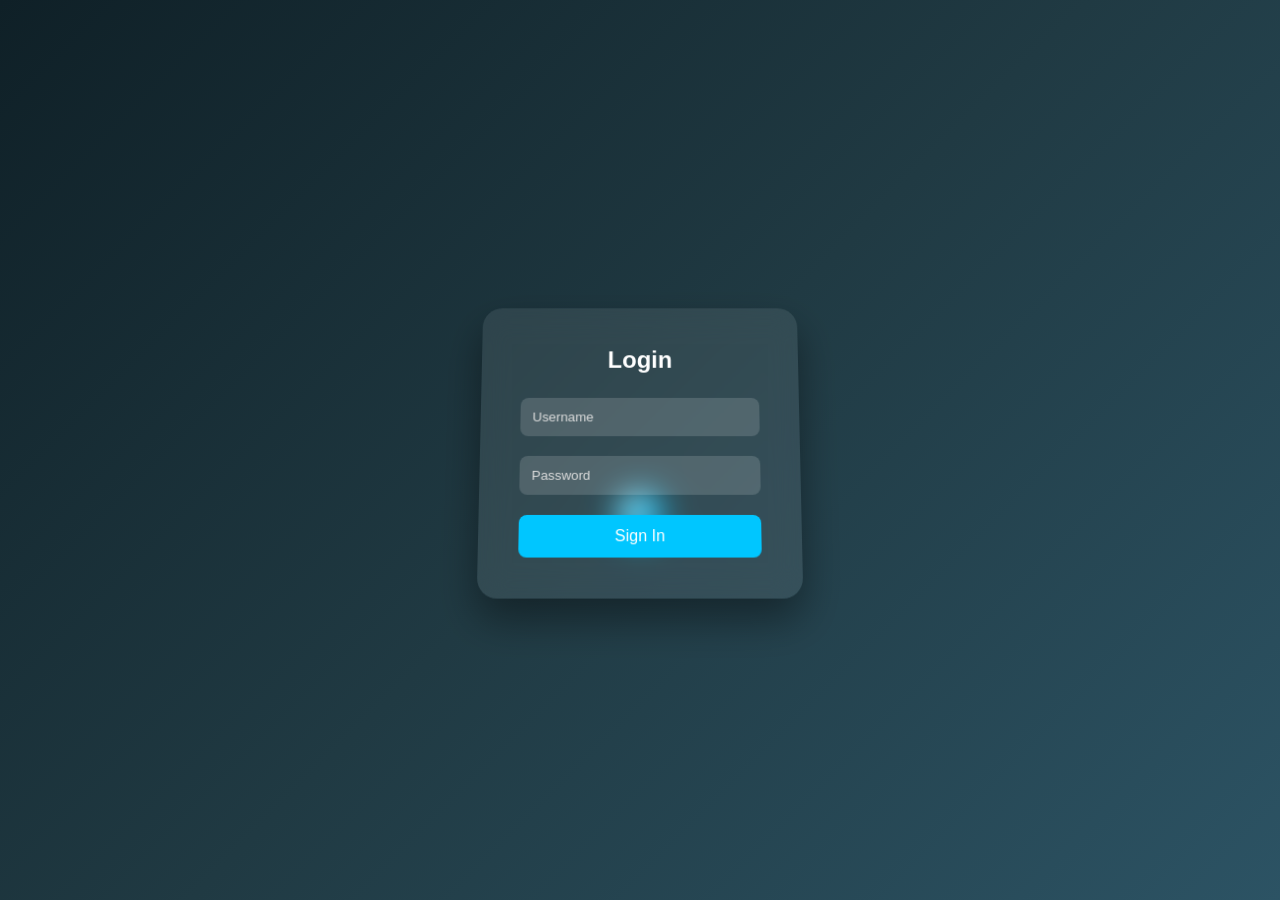
<file: login_page_02/index.html>
<!DOCTYPE html>
<html lang="en">
<head>
<meta charset="UTF-8">
<meta name="viewport" content="width=device-width, initial-scale=1.0">
<title>3D Water Login</title>

<style>
*{
    margin:0;
    padding:0;
    box-sizing:border-box;
    font-family:Segoe UI, sans-serif;
}

body{
    height:100vh;
    background:linear-gradient(135deg,#0f2027,#203a43,#2c5364);
    overflow:hidden;
    display:flex;
    justify-content:center;
    align-items:center;
}

/* 3D Login Card */
.login-box{
    width:320px;
    padding:40px;
    background:rgba(255,255,255,0.08);
    backdrop-filter:blur(15px);
    border-radius:20px;
    box-shadow:0 20px 40px rgba(0,0,0,0.4);
    transform:perspective(1000px) rotateX(8deg);
    transition:0.4s;
    z-index:2;
}

.login-box:hover{
    transform:perspective(1000px) rotateX(0deg) scale(1.03);
}

.login-box h2{
    color:white;
    text-align:center;
    margin-bottom:25px;
}

.input-box{
    margin-bottom:20px;
}

.input-box input{
    width:100%;
    padding:12px;
    border:none;
    outline:none;
    border-radius:8px;
    background:rgba(255,255,255,0.15);
    color:white;
}

.input-box input::placeholder{
    color:#ddd;
}

button{
    width:100%;
    padding:12px;
    border:none;
    border-radius:8px;
    background:#00c6ff;
    color:white;
    font-size:16px;
    cursor:pointer;
    transition:0.3s;
}

button:hover{
    background:#0072ff;
}

/* Falling Ball */
.ball{
    position:absolute;
    top:-100px;
    width:40px;
    height:40px;
    border-radius:50%;
    background:radial-gradient(circle at 30% 30%,#fff,#00c6ff,#004e92);
    box-shadow:0 0 25px #00c6ff;
    animation:drop 1.8s ease-in forwards;
}

/* Gravity Drop */
@keyframes drop{
    0%{top:-120px;}
    60%{top:60%;}
    80%{top:52%;}
    100%{top:55%;}
}

/* Ripple Effect */
.ripple{
    position:absolute;
    width:20px;
    height:20px;
    border-radius:50%;
    border:3px solid rgba(255,255,255,0.5);
    animation:ripple 1.2s ease-out forwards;
}

@keyframes ripple{
    0%{
        transform:scale(0.3);
        opacity:1;
    }
    100%{
        transform:scale(10);
        opacity:0;
    }
}

</style>
</head>

<body>

<div class="ball" id="ball"></div>

<div class="login-box">
    <h2>Login</h2>
    <div class="input-box">
        <input type="text" placeholder="Username">
    </div>
    <div class="input-box">
        <input type="password" placeholder="Password">
    </div>
    <button>Sign In</button>
</div>

<script>
/* Create Water Ripple When Ball Lands */
setTimeout(() => {
    let ripple = document.createElement("div");
    ripple.classList.add("ripple");

    ripple.style.left = "calc(50% - 10px)";
    ripple.style.top = "55%";

    document.body.appendChild(ripple);

    // remove ripple after animation
    setTimeout(()=> ripple.remove(),1200);
},1700);
</script>

</body>
</html>
</file>
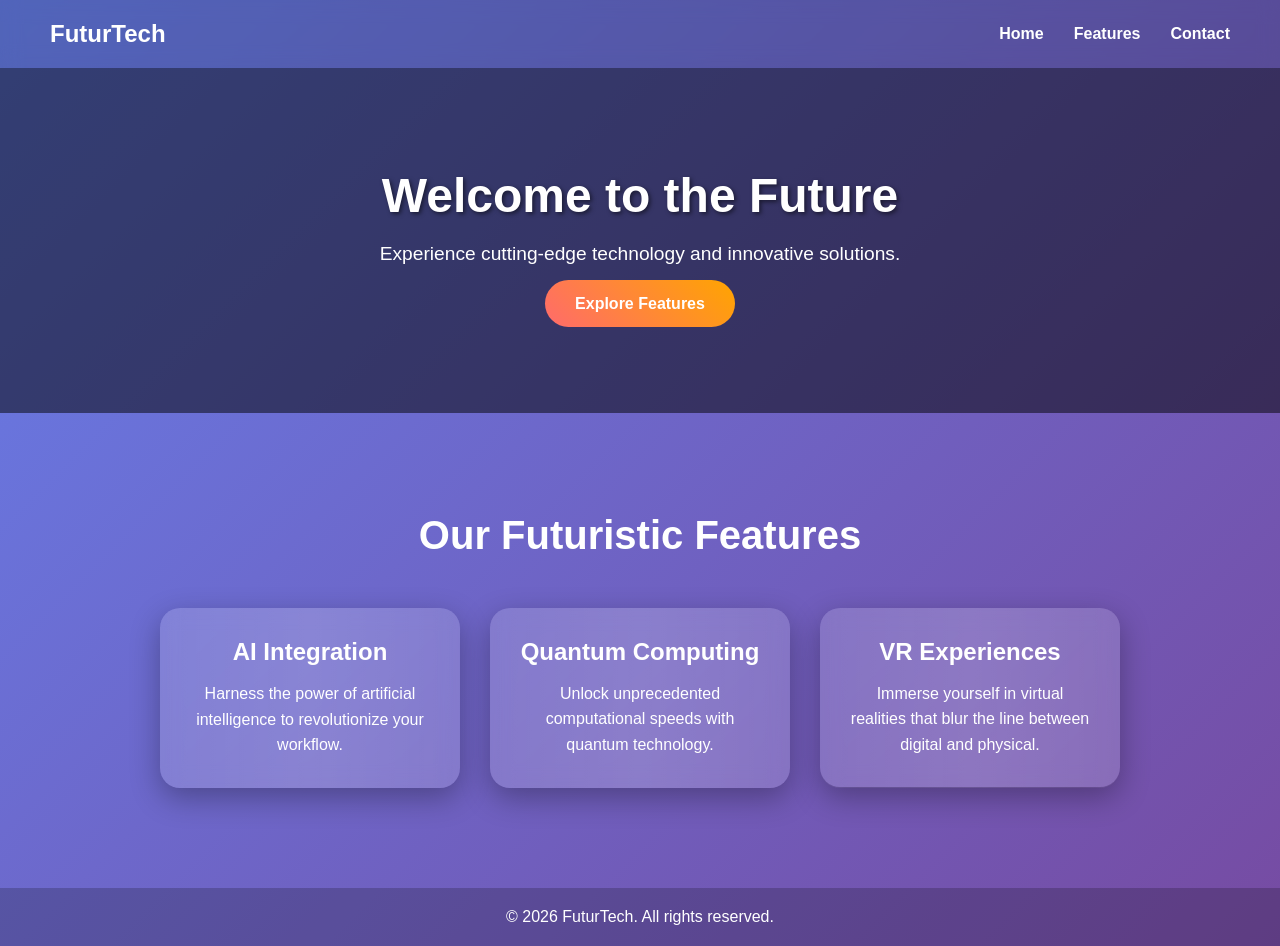
<file: fun_project/fun.html>
<!DOCTYPE html>
<html lang="en">
<head>
    <meta charset="UTF-8">
    <meta name="viewport" content="width=device-width, initial-scale=1.0">
    <title>Futuristic Landing Page</title>
    <style>
        * {
            margin: 0;
            padding: 0;
            box-sizing: border-box;
        }

        body {
            font-family: 'Arial', sans-serif;
            background: linear-gradient(135deg, #667eea 0%, #764ba2 100%);
            color: #fff;
            overflow-x: hidden;
        }

        header {
            display: flex;
            justify-content: space-between;
            align-items: center;
            padding: 20px 50px;
            background: rgba(0, 0, 0, 0.2);
            backdrop-filter: blur(10px);
        }

        nav ul {
            list-style: none;
            display: flex;
        }

        nav ul li {
            margin-left: 30px;
        }

        nav ul li a {
            color: #fff;
            text-decoration: none;
            font-weight: bold;
            transition: color 0.3s;
        }

        nav ul li a:hover {
            color: #ffd700;
        }

        .hero {
            text-align: center;
            padding: 100px 20px;
            background: url('https://via.placeholder.com/1920x1080/000000/ffffff?text=Futuristic+Background') no-repeat center center/cover;
            position: relative;
        }

        .hero::before {
            content: '';
            position: absolute;
            top: 0;
            left: 0;
            right: 0;
            bottom: 0;
            background: rgba(0, 0, 0, 0.5);
        }

        .hero-content {
            position: relative;
            z-index: 1;
        }

        .hero h1 {
            font-size: 3em;
            margin-bottom: 20px;
            text-shadow: 2px 2px 4px rgba(0,0,0,0.5);
        }

        .hero p {
            font-size: 1.2em;
            margin-bottom: 30px;
        }

        .btn {
            background: linear-gradient(45deg, #ff6b6b, #ffa500);
            color: #fff;
            padding: 15px 30px;
            text-decoration: none;
            border-radius: 50px;
            font-weight: bold;
            transition: transform 0.3s;
        }

        .btn:hover {
            transform: scale(1.1);
        }

        .features {
            padding: 100px 20px;
            text-align: center;
        }

        .features h2 {
            font-size: 2.5em;
            margin-bottom: 50px;
        }

        .cards {
            display: flex;
            justify-content: center;
            flex-wrap: wrap;
            gap: 30px;
        }

        .card {
            background: rgba(255, 255, 255, 0.1);
            backdrop-filter: blur(10px);
            border-radius: 20px;
            padding: 30px;
            width: 300px;
            box-shadow: 0 10px 30px rgba(0, 0, 0, 0.3);
            transition: transform 0.3s, box-shadow 0.3s;
            position: relative;
            overflow: hidden;
        }

        .card::before {
            content: '';
            position: absolute;
            top: -50%;
            left: -50%;
            width: 200%;
            height: 200%;
            background: linear-gradient(45deg, transparent, rgba(255, 255, 255, 0.1), transparent);
            transform: rotate(45deg);
            transition: transform 0.6s;
        }

        .card:hover {
            transform: translateY(-10px) rotateX(5deg);
            box-shadow: 0 20px 40px rgba(0, 0, 0, 0.5);
        }

        .card:hover::before {
            transform: rotate(45deg) translate(50%, 50%);
        }

        .card h3 {
            font-size: 1.5em;
            margin-bottom: 15px;
        }

        .card p {
            font-size: 1em;
            line-height: 1.6;
        }

        footer {
            text-align: center;
            padding: 20px;
            background: rgba(0, 0, 0, 0.2);
        }

        @media (max-width: 768px) {
            .hero h1 {
                font-size: 2em;
            }
            .cards {
                flex-direction: column;
                align-items: center;
            }
        }
    </style>
</head>
<body>
    <header>
        <h2>FuturTech</h2>
        <nav>
            <ul>
                <li><a href="#home">Home</a></li>
                <li><a href="#features">Features</a></li>
                <li><a href="#contact">Contact</a></li>
            </ul>
        </nav>
    </header>

    <section class="hero" id="home">
        <div class="hero-content">
            <h1>Welcome to the Future</h1>
            <p>Experience cutting-edge technology and innovative solutions.</p>
            <a href="#features" class="btn">Explore Features</a>
        </div>
    </section>

    <section class="features" id="features">
        <h2>Our Futuristic Features</h2>
        <div class="cards">
            <div class="card">
                <h3>AI Integration</h3>
                <p>Harness the power of artificial intelligence to revolutionize your workflow.</p>
            </div>
            <div class="card">
                <h3>Quantum Computing</h3>
                <p>Unlock unprecedented computational speeds with quantum technology.</p>
            </div>
            <div class="card">
                <h3>VR Experiences</h3>
                <p>Immerse yourself in virtual realities that blur the line between digital and physical.</p>
            </div>
        </div>
    </section>

    <footer id="contact">
        <p>&copy; 2026 FuturTech. All rights reserved.</p>
    </footer>
</body>
</html>
</file>
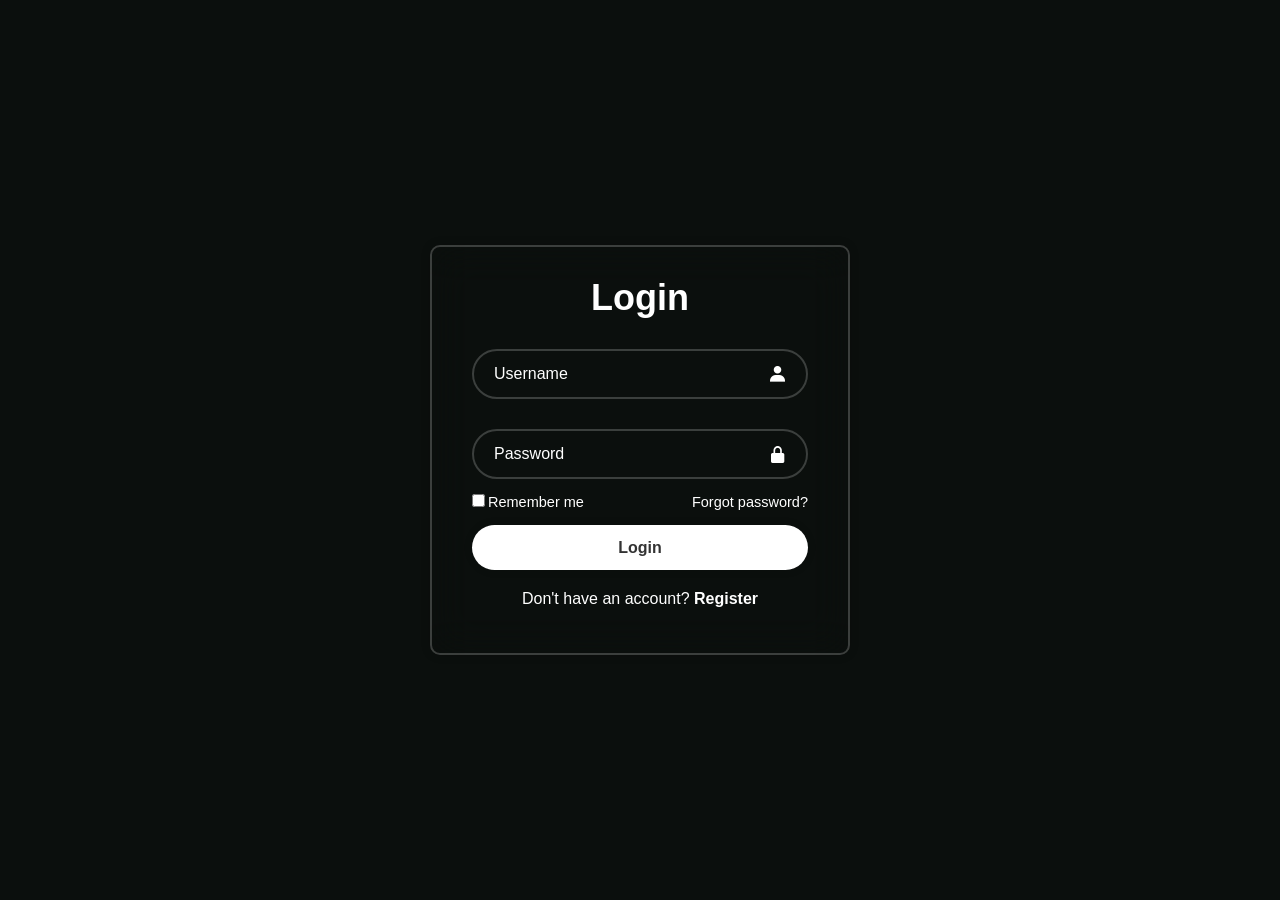
<file: login page/login.html>
<!DOCTYPE html>
<html lang="en">

<head>
    <meta charset="UTF-8">
    <meta http-equiv="X-UA-Compatible" content="IE=edge"> 
    <meta name="viewport" content="width=device-width,initial-scale=1.0">

    <title>Login Form in HTML and CSS |Codehal</title>
    <link rel="stylesheet" href="login.css">
    <link href='https://unpkg.com/boxicons@2.1.4/css/boxicons.min.css' rel='stylesheet'>

</head>
<body>

    <div class="wrapper">
     <form action="">
        <h1>Login</h1>
        <div class="input-box">
            <input type="text" placeholder="Username"required>
            <i class='bx bxs-user'></i>
        </div>
        <div class="input-box">
            <input type="password" placeholder="Password"required>
            <i class='bx bxs-lock-alt' ></i>
        </div>
        <div class="remember-forgot">
           <label><input type="checkbox">Remember me</label>
           <a herf="#">Forgot password?</a>
        </div>

        <button type="submit" class="button">Login</button>

        <div class="register-link">
            <p>
                Don't have an account? <a href="#">Register</a>
            </p>
        </div>
     </form>
    </div>

</body>

</html>
</file>
<file: login page/login.css>
* {
    margin:0;
    padding:0;
    box-sizing:border-box;
    font-family:"poopins",sans-serif;
}

body {
    display:flex;
    justify-content:center;
    align-items: center;
    min-height: 100vh;
    background: var(--bg-dark) url("https://images.unsplash.com/photo-1506744038136-46273834b3fb?ixlib=rb-4.0.3&ixid=M3wxMjA3fDB8MHxzZWFyY2h8Mnx8bGFuZHNjYXBlJTIwYmFja2dyb3VuZHxlbnwwfHwwfHx8MA%3D%3D&auto=format&fit=crop&w=800&q=60") no-repeat;
     
     
    background-size: cover;
    background-position: center;
}

:root {
  --bg-dark: #0B0F0D;
  --primary-green: #3BFF6B;
  --soft-green: #2ECC71;
  --mist-green: #1F8F5F;
  --card-black: #121816;
  --text-light: #E6F5EC;
  --text-muted: #8FA89B;
}

body {
  background: var(--bg-dark);
  color: var(--text-light);
}

.card {
  background: var(--card-black);
  box-shadow: 0 0 25px rgba(59,255,107,.3);
}

.button {
  background: var(--primary-green);
  color: black;
}

.wrapper{
    width:420px;
    background: transparent;
    border: 2px solid rgba(255,255,255,.2);
    backdrop-filter: blur(20px);
    box-shadow: 0 0 10px rgba(0,0,0,.2);
    color: #fff;
    border-radius: 10px;
    padding:30px 40px;
}

.wrapper h1{
    font-size: 36px;
    text-align:center;
}

.wrapper .input-box{
    position:relative;
    width: 100%;
    height:50px;
    margin:30px 0;
}

.input-box input{
    width:100%;
    height:100%;
    background:transparent;
    border:none;
    outline:none;
    border:2px solid rgba(255,255,255,.2);
    border-radius: 40px;
    font-size: 16px;
    color:#fff;
    padding:20px 45px 20px 20px;
}

.input-box input::placeholder{
    color:#fff;
}

.input-box i{
    position:absolute;
    right:20px;
    top:50%;
    transform:translateY(-50%);
    font-size:20px;
}

.wrapper .remember-forgot{
    display:flex;
    justify-content:space-between;
    font-size:14.5px;
    margin:-15px 0 15px;
}

.remember-forgot label input{
    accent-color: #fff;
    margin-right: 3px;
}

.remember-forgot a{
    color:#fff;
    text-decoration:none;
}

.remember-forgot a:hover{
    text-decoration:underline;
}

.wrapper .button{
    width:100%;
    height:45px;
    background:#fff;
    border:none;
    outline:none;
    border-radius: 40px;
    box-shadow: 0 0 10px rgba(0,0,0,.1);
    cursor:pointer;
    font-size:16px;
    color:#333;
    font-weight: 600;;
}

.wrapper .register-link{
    font: 14.5px;
    text-align:center;
    margin:20px 0 15px;
}

.register-link p a{
    color:#fff;
    text-decoration: none;
    font-weight: 600;
}

.register-link p a:hover{
    text-decoration: underline;
}
</file>
